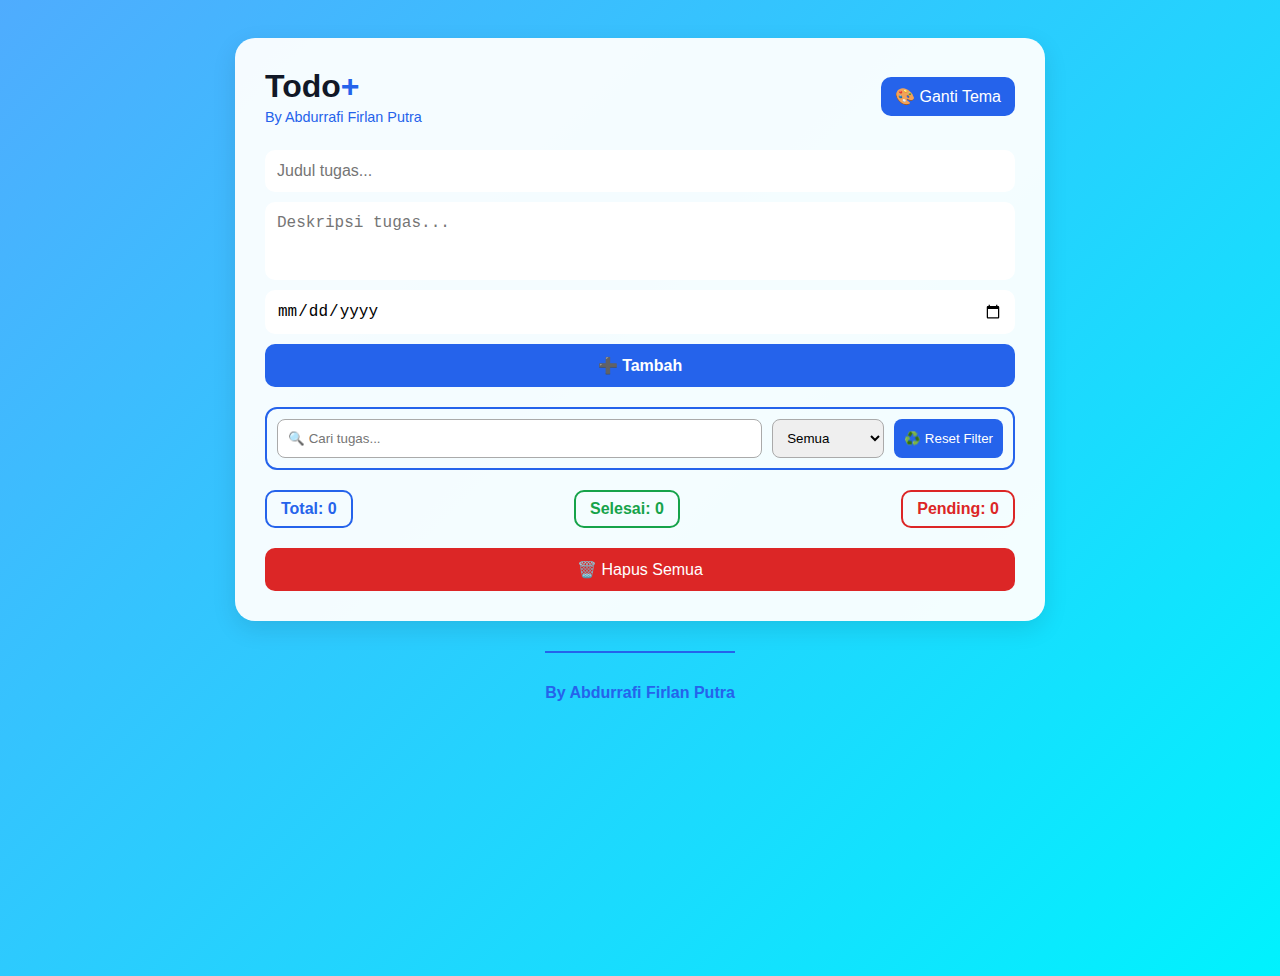
<file: index.html>
<!DOCTYPE html>
<html lang="id">
<head>
<meta charset="UTF-8">
<meta name="viewport" content="width=device-width, initial-scale=1.0">
<title>Todo+</title>
<link rel="icon" type="image/jpg" href="profile.jpg">
<link rel="stylesheet" href="style.css">
</head>
<body>
<div class="app">
  <header>
    <div class="title-area">
      <h1>Todo<span>+</span></h1>
      <p class="by">By Abdurrafi Firlan Putra</p>
    </div>
    <button id="theme-toggle">🎨 Ganti Tema</button>
  </header>

  <form id="todo-form">
    <input type="text" id="todo-title" placeholder="Judul tugas..." maxlength="35">
    <textarea id="todo-desc" placeholder="Deskripsi tugas..." rows="3"></textarea>
    <input type="date" id="date-input">
    <button type="submit">➕ Tambah</button>
  </form>

  <div class="filter-box">
    <input type="text" id="search-input" placeholder="🔍 Cari tugas...">
    <select id="filter-status">
      <option value="all">Semua</option>
      <option value="pending">⏳ Pending</option>
      <option value="completed">✅ Selesai</option>
    </select>
    <button id="clear-filter">♻️ Reset Filter</button>
  </div>

  <div class="stats">
    <div class="stat total" id="total">Total: 0</div>
    <div class="stat done" id="done">Selesai: 0</div>
    <div class="stat pending" id="pending">Pending: 0</div>
  </div>

  <ul id="todo-list"></ul>

  <div id="undo-box" class="undo-box">
    <span id="undo-text"></span>
    <button id="undo-btn">↩️ Undo</button>
  </div>

  <button id="clear-all" class="danger">🗑️ Hapus Semua</button>
</div>

<footer>
  <p>By Abdurrafi Firlan Putra</p>
</footer>

<script src="script.js"></script>
<audio id="add-sound" src="https://freesound.org/data/previews/524/524976_1219126-lq.mp3"></audio>
<audio id="done-sound" src="https://freesound.org/data/previews/170/170164_2437358-lq.mp3"></audio>
<audio id="delete-sound" src="https://freesound.org/data/previews/109/109662_945474-lq.mp3"></audio>
</body>
</html>
</file>
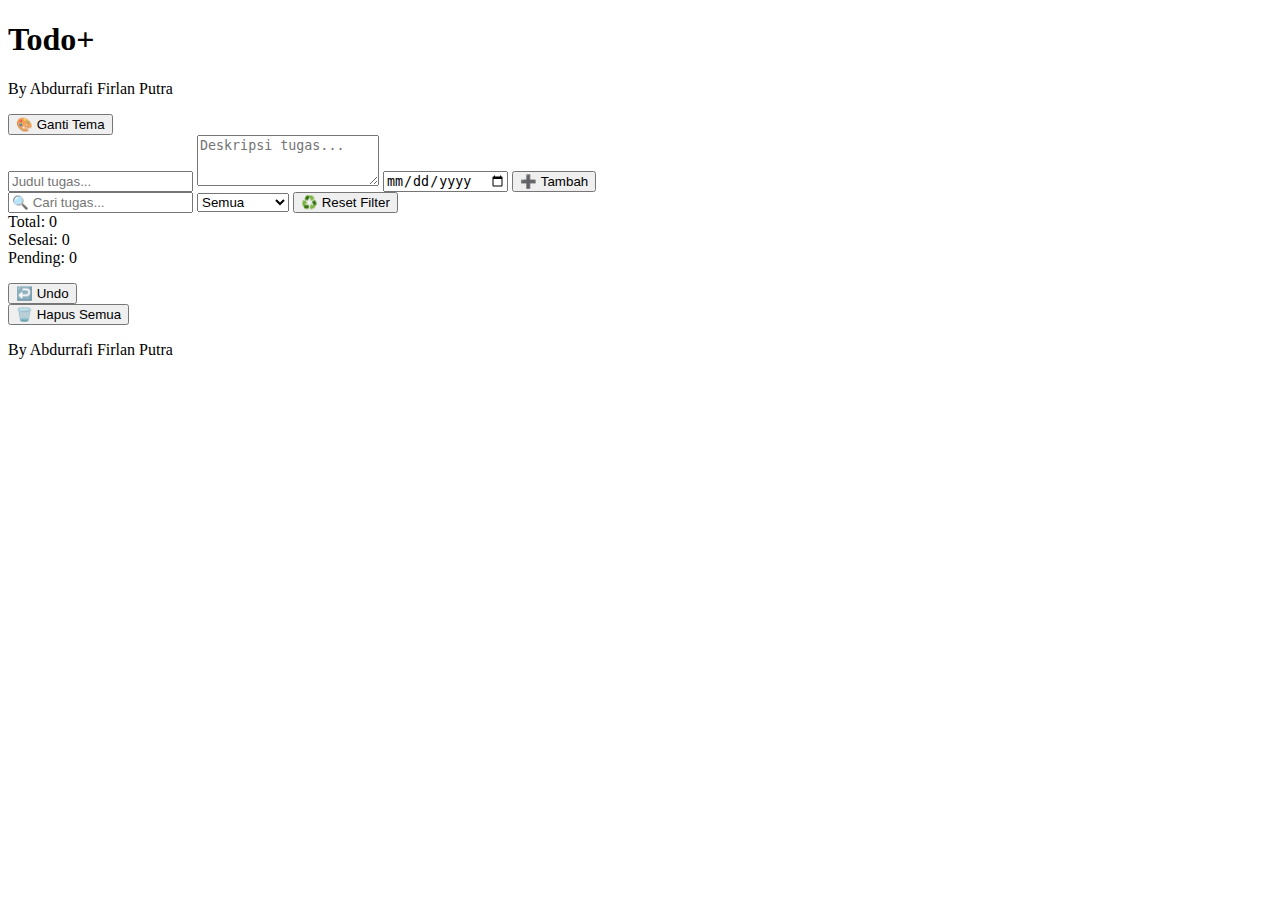
<file: js/index.html>
<!DOCTYPE html>
<html lang="id">
<head>
<meta charset="UTF-8">
<meta name="viewport" content="width=device-width, initial-scale=1.0">
<title>Todo+</title>
<link rel="icon" type="image/jpg" href="profile.jpg">
<link rel="stylesheet" href="C:\Users\rafia\Study\Project\To Do List\css\style.css">
</head>
<body>
<div class="app">
  <header>
    <div class="title-area">
      <h1>Todo<span>+</span></h1>
      <p class="by">By Abdurrafi Firlan Putra</p>
    </div>
    <button id="theme-toggle">🎨 Ganti Tema</button>
  </header>

  <form id="todo-form">
    <input type="text" id="todo-title" placeholder="Judul tugas..." maxlength="35">
    <textarea id="todo-desc" placeholder="Deskripsi tugas..." rows="3"></textarea>
    <input type="date" id="date-input">
    <button type="submit">➕ Tambah</button>
  </form>

  <div class="filter-box">
    <input type="text" id="search-input" placeholder="🔍 Cari tugas...">
    <select id="filter-status">
      <option value="all">Semua</option>
      <option value="pending">⏳ Pending</option>
      <option value="completed">✅ Selesai</option>
    </select>
    <button id="clear-filter">♻️ Reset Filter</button>
  </div>

  <div class="stats">
    <div class="stat total" id="total">Total: 0</div>
    <div class="stat done" id="done">Selesai: 0</div>
    <div class="stat pending" id="pending">Pending: 0</div>
  </div>

  <ul id="todo-list"></ul>

  <div id="undo-box" class="undo-box">
    <span id="undo-text"></span>
    <button id="undo-btn">↩️ Undo</button>
  </div>

  <button id="clear-all" class="danger">🗑️ Hapus Semua</button>
</div>

<footer>
  <p>By Abdurrafi Firlan Putra</p>
</footer>

<script src="C:\Users\rafia\Study\Project\To Do List\js\script.js"></script>
<audio id="add-sound" src="https://freesound.org/data/previews/524/524976_1219126-lq.mp3"></audio>
<audio id="done-sound" src="https://freesound.org/data/previews/170/170164_2437358-lq.mp3"></audio>
<audio id="delete-sound" src="https://freesound.org/data/previews/109/109662_945474-lq.mp3"></audio>
</body>
</html>
</file>
<file: style.css>
:root{
  --bg: linear-gradient(135deg,#f3f4f6,#e5e7eb);
  --card: rgba(255,255,255,0.95);
  --text: #111827;
  --accent: #4f46e5;
  --shadow: rgba(0,0,0,0.1);
  --done: #16a34a;
  --pending: #dc2626;
}

body.theme1{--bg:linear-gradient(135deg,#4facfe,#00f2fe);--accent:#2563eb;}
body.theme2{--bg:linear-gradient(135deg,#ff9a9e,#fad0c4);--accent:#e11d48;}
body.theme3{--bg:linear-gradient(135deg,#84fab0,#8fd3f4);--accent:#10b981;}
body.theme4{--bg:linear-gradient(135deg,#a18cd1,#fbc2eb);--accent:#8b5cf6;}
body.dark{--bg:#121212;--card:rgba(30,30,30,0.95);--text:#eee;--accent:#60a5fa;--done:#22c55e;--pending:#ef4444;}

body{
  font-family:'Poppins',sans-serif;
  background:var(--bg);
  min-height:100vh;
  display:flex;
  flex-direction:column;
  justify-content:flex-start;
  align-items:center;
  padding:30px 15px;
  color:var(--text);
  transition:all 0.4s ease;
}

.app{
  background: var(--card);
  border-radius:20px;
  width:750px;
  max-width:95%;
  padding:30px;
  box-shadow:0 8px 25px var(--shadow);
  transition:background 0.4s,color 0.4s;
}

header{display:flex;justify-content:space-between;align-items:center;margin-bottom:25px;}
.title-area{display:flex;flex-direction:column;gap:4px;}
h1{font-size:2rem;margin:0;font-weight:700;}
h1 span{color:var(--accent);}
.by{font-size:0.9rem;color:var(--accent);margin:0;}
#theme-toggle{background:var(--accent);border:none;border-radius:10px;color:#fff;padding:10px 14px;font-size:16px;cursor:pointer;transition:0.3s;}
#theme-toggle:hover{opacity:0.8;}

form{display:flex;flex-direction:column;gap:10px;margin-bottom:20px;}
form input,form textarea,form button{padding:12px;border:none;border-radius:10px;font-size:16px;resize:none;}
form button{background:var(--accent);color:#fff;cursor:pointer;font-weight:600;transition:0.3s;}
form button:hover{opacity:0.8;}

.filter-box{display:flex;flex-wrap:wrap;gap:10px;margin-bottom:20px;border:2px solid var(--accent);padding:10px;border-radius:12px;}
.filter-box input{flex:1;padding:10px;border-radius:8px;border:1px solid #aaa;}
.filter-box select{padding:10px;border-radius:8px;border:1px solid #aaa;}
.filter-box button{padding:10px;border-radius:8px;border:none;background:var(--accent);color:#fff;cursor:pointer;}
.filter-box button:hover{opacity:0.8;}

.stats{display:flex;justify-content:space-between;margin-bottom:20px;font-weight:600;font-size:16px;}
.stat{padding:8px 14px;border-radius:10px;border:2px solid transparent;}
.stat.total{border-color:var(--accent);color:var(--accent);}
.stat.done{border-color:var(--done);color:var(--done);}
.stat.pending{border-color:var(--pending);color:var(--pending);}

ul{list-style:none;padding:0;margin:0;width:100%;}
li{
  background: var(--card);
  border-left:5px solid var(--accent);
  border-radius:12px;
  padding:15px;
  margin-bottom:12px;
  display:flex;
  justify-content:space-between;
  align-items:flex-start;
  font-size:17px;
  transition:all 0.3s ease;
  word-wrap:break-word;
  cursor:grab;
  opacity:0;
  transform:scale(0.9);
}
li.show{opacity:1;transform:scale(1);}
li.completed{border-left-color:var(--done);text-decoration:line-through;opacity:0.7;}

li:hover{background:linear-gradient(90deg,var(--accent)10%,var(--card)90%);}
li:active{transform:scale(1.03);box-shadow:0 8px 20px rgba(0,0,0,0.3);transition:0.2s;}

li .info{flex:1;}
li .info h3{margin:0;font-size:18px;overflow:hidden;white-space:nowrap;text-overflow:ellipsis;display:flex;align-items:center;gap:6px;}
li .info p{margin:5px 0 8px 0;font-size:15px;white-space:pre-wrap;}
li small{font-size:13px;opacity:0.8;}

.actions button{border:none;padding:8px 12px;border-radius:8px;cursor:pointer;font-size:14px;margin-left:5px;transition:0.2s;}
.actions .done{background:var(--done); color:#fff;}
.actions .delete{background:var(--pending); color:#fff;}
.actions .edit{background:var(--accent); color:#fff;}
.actions button:hover{transform:scale(1.1);}

.badge{padding:2px 6px;border-radius:5px;font-size:12px;font-weight:600;animation:fadeIn 0.5s ease; color:#fff;}
.badge.pending{background:var(--pending);}
.badge.completed{background:var(--done);}

.danger{width:100%;padding:12px;border:none;border-radius:10px;background:var(--pending);color:white;font-size:16px;cursor:pointer;transition:0.3s;}
.danger:hover{opacity:0.8;}

.undo-box{
  display:flex;
  justify-content:space-between;
  align-items:center;
  background:var(--accent);
  color:#fff;
  padding:10px;
  border-radius:10px;
  margin-bottom:10px;
  display:none;
  animation:slideIn 0.4s ease;
}
.undo-box button{background:#fff;color:var(--accent);border:none;padding:6px 10px;border-radius:6px;cursor:pointer;font-weight:600;}

footer{margin-top:30px;padding:15px 0;text-align:center;color:var(--accent);font-weight:600;border-top:2px solid var(--accent);}

@keyframes fadeIn{from{opacity:0;transform:scale(0.8);}to{opacity:1;transform:scale(1);}}
@keyframes slideIn{from{opacity:0;transform:translateY(-20px);}to{opacity:1;transform:translateY(0);}}

@media(max-width:768px){.app{width:95%;padding:20px;}li .info h3{max-width:180px;}}
</file>
